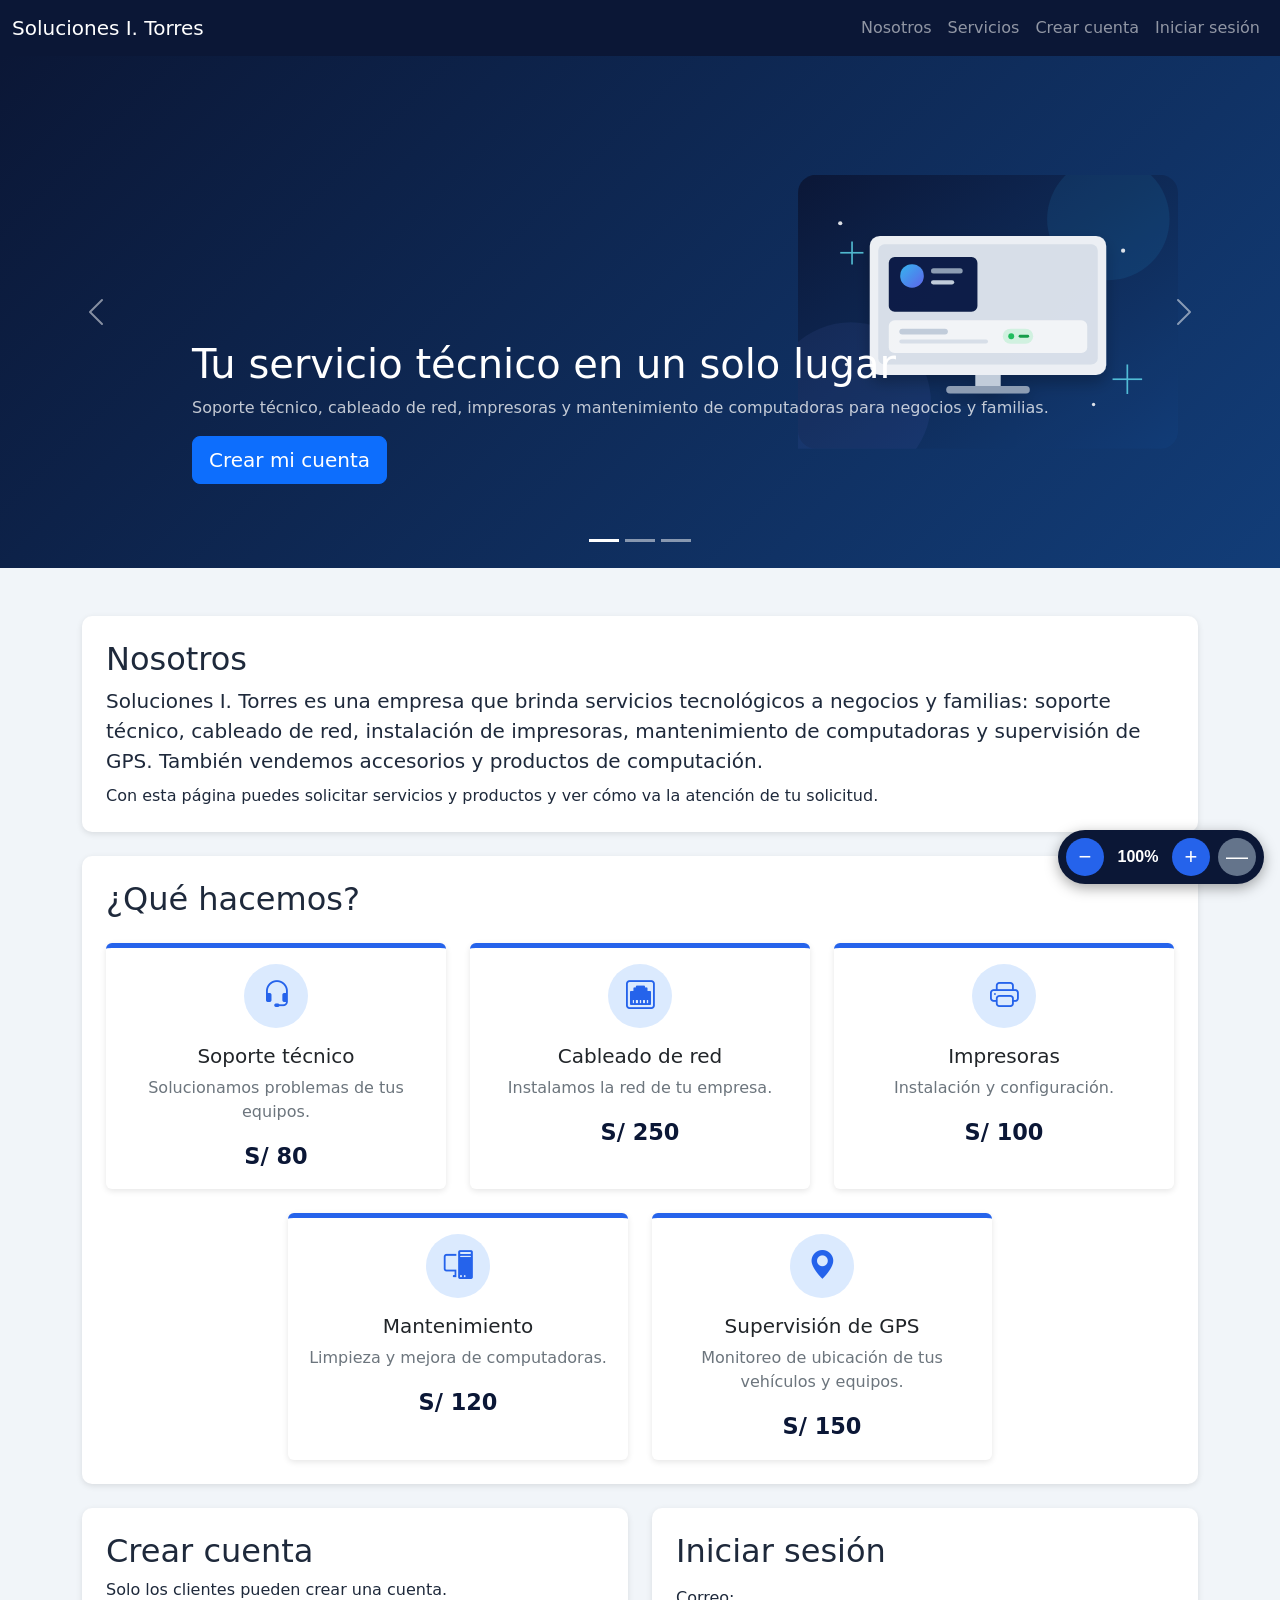
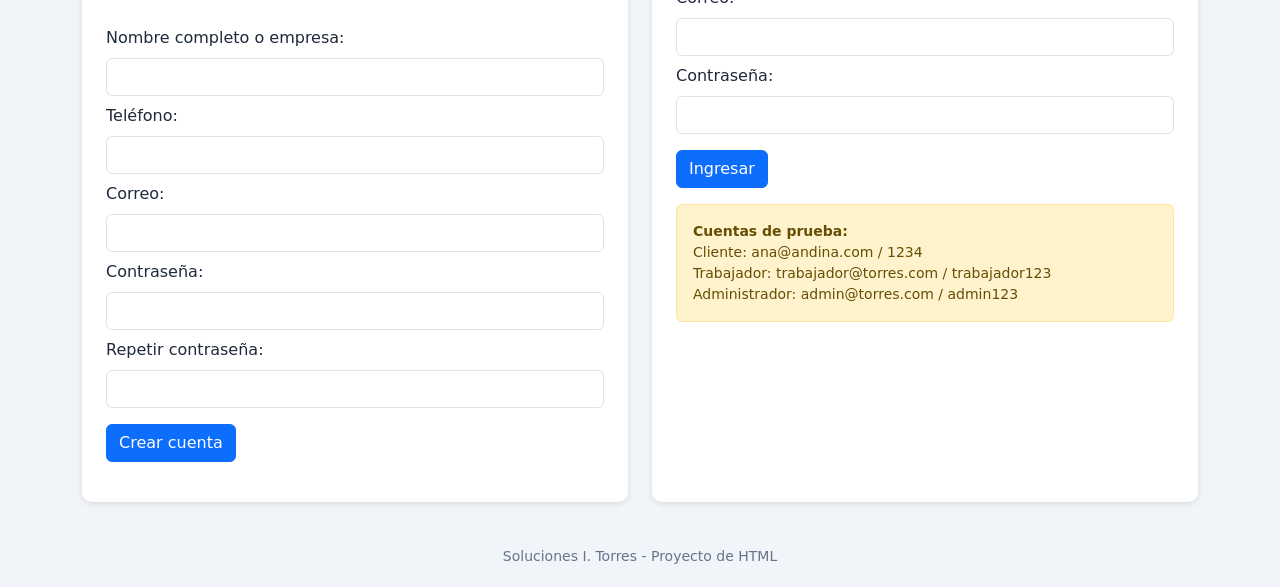
<file: PaginaWebSoluciones/index.html>
<!DOCTYPE html>
<html lang="es">
<head>
    <meta charset="UTF-8">
    <meta name="viewport" content="width=device-width, initial-scale=1">
    <title>Soluciones I. Torres</title>
    <link href="https://cdn.jsdelivr.net/npm/bootstrap@5.3.3/dist/css/bootstrap.min.css" rel="stylesheet">
    <link href="https://cdn.jsdelivr.net/npm/bootstrap-icons@1.11.3/font/bootstrap-icons.min.css" rel="stylesheet">
    <link rel="stylesheet" href="css/inicio.css">
    <link rel="stylesheet" href="css/zoom.css">
</head>
<body>

    <header>
        <nav class="navbar navbar-expand-md navbar-dark fixed-top navbar-torres">
            <div class="container-fluid">
                <a class="navbar-brand" href="#">Soluciones I. Torres</a>
                <button class="navbar-toggler" type="button" data-bs-toggle="collapse"
                        data-bs-target="#menuPrincipal" aria-controls="menuPrincipal"
                        aria-expanded="false" aria-label="Mostrar menú">
                    <span class="navbar-toggler-icon"></span>
                </button>
                <div class="collapse navbar-collapse" id="menuPrincipal">
                    <ul class="navbar-nav ms-auto mb-2 mb-md-0">
                        <li class="nav-item"><a class="nav-link" href="#nosotros">Nosotros</a></li>
                        <li class="nav-item"><a class="nav-link" href="#servicios">Servicios</a></li>
                        <li class="nav-item"><a class="nav-link" href="#cuenta">Crear cuenta</a></li>
                        <li class="nav-item"><a class="nav-link" href="#cuenta">Iniciar sesión</a></li>
                    </ul>
                </div>
            </div>
        </nav>
    </header>

    <main>

        <!-- Carrusel de Bootstrap -->
        <div id="carruselInicio" class="carousel slide mb-5" data-bs-ride="carousel">
            <div class="carousel-indicators">
                <button type="button" data-bs-target="#carruselInicio" data-bs-slide-to="0" class="active" aria-current="true" aria-label="Diapositiva 1"></button>
                <button type="button" data-bs-target="#carruselInicio" data-bs-slide-to="1" aria-label="Diapositiva 2"></button>
                <button type="button" data-bs-target="#carruselInicio" data-bs-slide-to="2" aria-label="Diapositiva 3"></button>
            </div>
            <div class="carousel-inner">

                <div class="carousel-item active slide-1">
                    <img src="img/hero-tecnologia.svg" alt="" class="slide-img">
                    <div class="container">
                        <div class="carousel-caption text-start">
                            <h1>Tu servicio técnico en un solo lugar</h1>
                            <p class="opacity-75">Soporte técnico, cableado de red, impresoras y mantenimiento de computadoras para negocios y familias.</p>
                            <p><a class="btn btn-lg btn-primary" href="#cuenta">Crear mi cuenta</a></p>
                        </div>
                    </div>
                </div>

                <div class="carousel-item slide-2">
                    <div class="container">
                        <div class="carousel-caption">
                            <h1>Nuevo: Supervisión de GPS</h1>
                            <p>Monitorea tus vehículos y equipos en tiempo real. Solo S/ 150.</p>
                            <p><a class="btn btn-lg btn-success" href="#servicios">Ver servicios</a></p>
                        </div>
                    </div>
                </div>

                <div class="carousel-item slide-3">
                    <div class="container">
                        <div class="carousel-caption text-end">
                            <h1>Solicita y sigue tu atención</h1>
                            <p>Pide servicios y productos desde tu cuenta y mira cómo avanza tu solicitud.</p>
                            <p><a class="btn btn-lg btn-primary" href="#cuenta">Iniciar sesión</a></p>
                        </div>
                    </div>
                </div>

            </div>
            <button class="carousel-control-prev" type="button" data-bs-target="#carruselInicio" data-bs-slide="prev">
                <span class="carousel-control-prev-icon" aria-hidden="true"></span>
                <span class="visually-hidden">Anterior</span>
            </button>
            <button class="carousel-control-next" type="button" data-bs-target="#carruselInicio" data-bs-slide="next">
                <span class="carousel-control-next-icon" aria-hidden="true"></span>
                <span class="visually-hidden">Siguiente</span>
            </button>
        </div>

        <div class="container marketing">

            <!-- Nosotros -->
            <section id="nosotros" class="bloque mb-4">
                <h2 class="fw-normal">Nosotros</h2>
                <p class="lead mb-2">
                    <b>Soluciones I. Torres</b> es una empresa que brinda servicios tecnológicos
                    a negocios y familias: soporte técnico, cableado de red, instalación de
                    impresoras, mantenimiento de computadoras y supervisión de GPS.
                    También vendemos accesorios y productos de computación.
                </p>
                <p class="mb-0">
                    Con esta página puedes solicitar servicios y productos y ver cómo va
                    la atención de tu solicitud.
                </p>
            </section>

            <!-- Servicios -->
            <section id="servicios" class="bloque mb-4">
                <h2 class="fw-normal mb-4">¿Qué hacemos?</h2>
                <div class="row g-4 justify-content-center text-center">

                    <div class="col-12 col-md-6 col-lg-4">
                        <div class="card card-servicio h-100"><div class="card-body">
                            <span class="icono-servicio"><i class="bi bi-headset"></i></span>
                            <h3 class="h5">Soporte técnico</h3>
                            <p class="text-secondary">Solucionamos problemas de tus equipos.</p>
                            <p class="precio mb-0">S/ 80</p>
                        </div></div>
                    </div>

                    <div class="col-12 col-md-6 col-lg-4">
                        <div class="card card-servicio h-100"><div class="card-body">
                            <span class="icono-servicio"><i class="bi bi-ethernet"></i></span>
                            <h3 class="h5">Cableado de red</h3>
                            <p class="text-secondary">Instalamos la red de tu empresa.</p>
                            <p class="precio mb-0">S/ 250</p>
                        </div></div>
                    </div>

                    <div class="col-12 col-md-6 col-lg-4">
                        <div class="card card-servicio h-100"><div class="card-body">
                            <span class="icono-servicio"><i class="bi bi-printer"></i></span>
                            <h3 class="h5">Impresoras</h3>
                            <p class="text-secondary">Instalación y configuración.</p>
                            <p class="precio mb-0">S/ 100</p>
                        </div></div>
                    </div>

                    <div class="col-12 col-md-6 col-lg-4">
                        <div class="card card-servicio h-100"><div class="card-body">
                            <span class="icono-servicio"><i class="bi bi-pc-display"></i></span>
                            <h3 class="h5">Mantenimiento</h3>
                            <p class="text-secondary">Limpieza y mejora de computadoras.</p>
                            <p class="precio mb-0">S/ 120</p>
                        </div></div>
                    </div>

                    <div class="col-12 col-md-6 col-lg-4">
                        <div class="card card-servicio h-100"><div class="card-body">
                            <span class="icono-servicio"><i class="bi bi-geo-alt-fill"></i></span>
                            <h3 class="h5">Supervisión de GPS</h3>
                            <p class="text-secondary">Monitoreo de ubicación de tus vehículos y equipos.</p>
                            <p class="precio mb-0">S/ 150</p>
                        </div></div>
                    </div>

                </div>
            </section>

            <!-- Crear cuenta e iniciar sesión -->
            <div id="cuenta" class="row g-4 mb-4">

                <div class="col-md-6">
                    <section class="bloque h-100">
                        <h2 class="fw-normal">Crear cuenta</h2>
                        <p>Solo los clientes pueden crear una cuenta.</p>

                        <label class="form-label mt-2" for="regNombre">Nombre completo o empresa:</label>
                        <input type="text" id="regNombre" class="form-control">

                        <label class="form-label mt-2" for="regTelefono">Teléfono:</label>
                        <input type="text" id="regTelefono" class="form-control">

                        <label class="form-label mt-2" for="regCorreo">Correo:</label>
                        <input type="email" id="regCorreo" class="form-control">

                        <label class="form-label mt-2" for="regClave">Contraseña:</label>
                        <input type="password" id="regClave" class="form-control">

                        <label class="form-label mt-2" for="regClave2">Repetir contraseña:</label>
                        <input type="password" id="regClave2" class="form-control">

                        <button type="button" class="btn btn-primary mt-3" onclick="crearCuenta()">Crear cuenta</button>
                        <p id="mensajeRegistro" class="mensaje"></p>
                    </section>
                </div>

                <div class="col-md-6">
                    <section class="bloque h-100">
                        <h2 class="fw-normal">Iniciar sesión</h2>

                        <label class="form-label mt-2" for="logCorreo">Correo:</label>
                        <input type="email" id="logCorreo" class="form-control">

                        <label class="form-label mt-2" for="logClave">Contraseña:</label>
                        <input type="password" id="logClave" class="form-control">

                        <button type="button" class="btn btn-primary mt-3" onclick="iniciarSesion()">Ingresar</button>
                        <p id="mensajeLogin" class="mensaje"></p>

                        <div class="alert alert-warning small mb-0">
                            <b>Cuentas de prueba:</b><br>
                            Cliente: ana@andina.com / 1234<br>
                            Trabajador: trabajador@torres.com / trabajador123<br>
                            Administrador: admin@torres.com / admin123
                        </div>
                    </section>
                </div>

            </div>

        </div>
    </main>

    <footer class="pie">Soluciones I. Torres - Proyecto de HTML</footer>

    <script src="https://cdn.jsdelivr.net/npm/bootstrap@5.3.3/dist/js/bootstrap.bundle.min.js"></script>
    <script src="js/datos.js"></script>
    <script src="js/index.js"></script>
    <script src="js/zoom.js"></script>
</body>
</html>
</file>
<file: PaginaWebSoluciones/css/inicio.css>
body { background-color: #f1f5f9; color: #1e293b; padding-top: 56px; }

.navbar-torres { background-color: #0b1736; }

/* ---------- Carrusel ---------- */
#carruselInicio .carousel-item { height: 32rem; }
#carruselInicio .slide-1 { background: linear-gradient(135deg, #0b1736 0%, #123d78 100%); }
#carruselInicio .slide-2 { background: linear-gradient(135deg, #0f2a5c 0%, #2563eb 100%); }
#carruselInicio .slide-3 { background: linear-gradient(135deg, #123d78 0%, #0e7490 100%); }
#carruselInicio .carousel-caption { bottom: 3rem; z-index: 10; }
#carruselInicio .slide-img {
    position: absolute; right: 8%; top: 50%; transform: translateY(-50%);
    width: 380px; max-width: 40%; opacity: .95;
}
@media (max-width: 767px) {
    #carruselInicio .slide-img { display: none; }
    #carruselInicio .carousel-item { height: 28rem; }
}

/* ---------- Secciones ---------- */
.marketing section.bloque {
    background: white; border-radius: 10px; padding: 24px;
    box-shadow: 0 2px 6px rgba(0,0,0,.1);
}
.icono-servicio {
    width: 4rem; height: 4rem; border-radius: 50%;
    background: #dbeafe; color: #2563eb;
    display: inline-flex; align-items: center; justify-content: center;
    font-size: 1.8rem; margin-bottom: 1rem;
}
.precio { font-size: 1.4rem; font-weight: bold; color: #0b1736; }
.card-servicio { border: 0; border-top: 5px solid #2563eb; box-shadow: 0 2px 6px rgba(0,0,0,.1); }

/* Mensajes de los formularios (los usa js/index.js) */
.mensaje { margin-top: 10px; font-weight: bold; }
.mensaje.exito { color: #16a34a; }
.mensaje.error { color: #dc2626; }

footer.pie { text-align: center; padding: 20px; color: #64748b; font-size: 14px; }
</file>
<file: PaginaWebSoluciones/css/zoom.css>
/* Control de zoom y accesibilidad visual (flotante, esquina inferior derecha) */
#controlZoom {
    position: fixed; right: 16px; bottom: 16px; z-index: 2000;
    display: flex; align-items: center; gap: 8px;
    background: #0b1736; padding: 8px; border-radius: 40px;
    box-shadow: 0 4px 14px rgba(0,0,0,.35);
    font-family: Arial, sans-serif;
}
#controlZoom button {
    width: 38px; height: 38px; border: 0; border-radius: 50%;
    background: #2563eb; color: white; font-size: 22px; line-height: 1;
    display: inline-flex; align-items: center; justify-content: center;
    cursor: pointer; padding: 0;
}
#controlZoom button:hover:not(:disabled) { background: #1d4ed8; }
#controlZoom button:focus-visible { outline: 3px solid #fff; outline-offset: 2px; }
#controlZoom button:disabled { opacity: .45; cursor: not-allowed; }
#controlZoom .zoom-valor {
    min-width: 52px; text-align: center; color: white; font-weight: bold; font-size: 16px;
}
#controlZoom .zoom-minimizar { background: #64748b; }
#controlZoom .zoom-minimizar:hover:not(:disabled) { background: #475569; }

/* Estado minimizado: solo queda un botón redondo para volver a abrirlo */
#controlZoom.minimizado { padding: 6px; gap: 0; }
#controlZoom.minimizado .zoom-menos,
#controlZoom.minimizado .zoom-mas,
#controlZoom.minimizado .zoom-valor { display: none; }
#controlZoom.minimizado .zoom-minimizar { background: #2563eb; font-size: 18px; }
</file>
